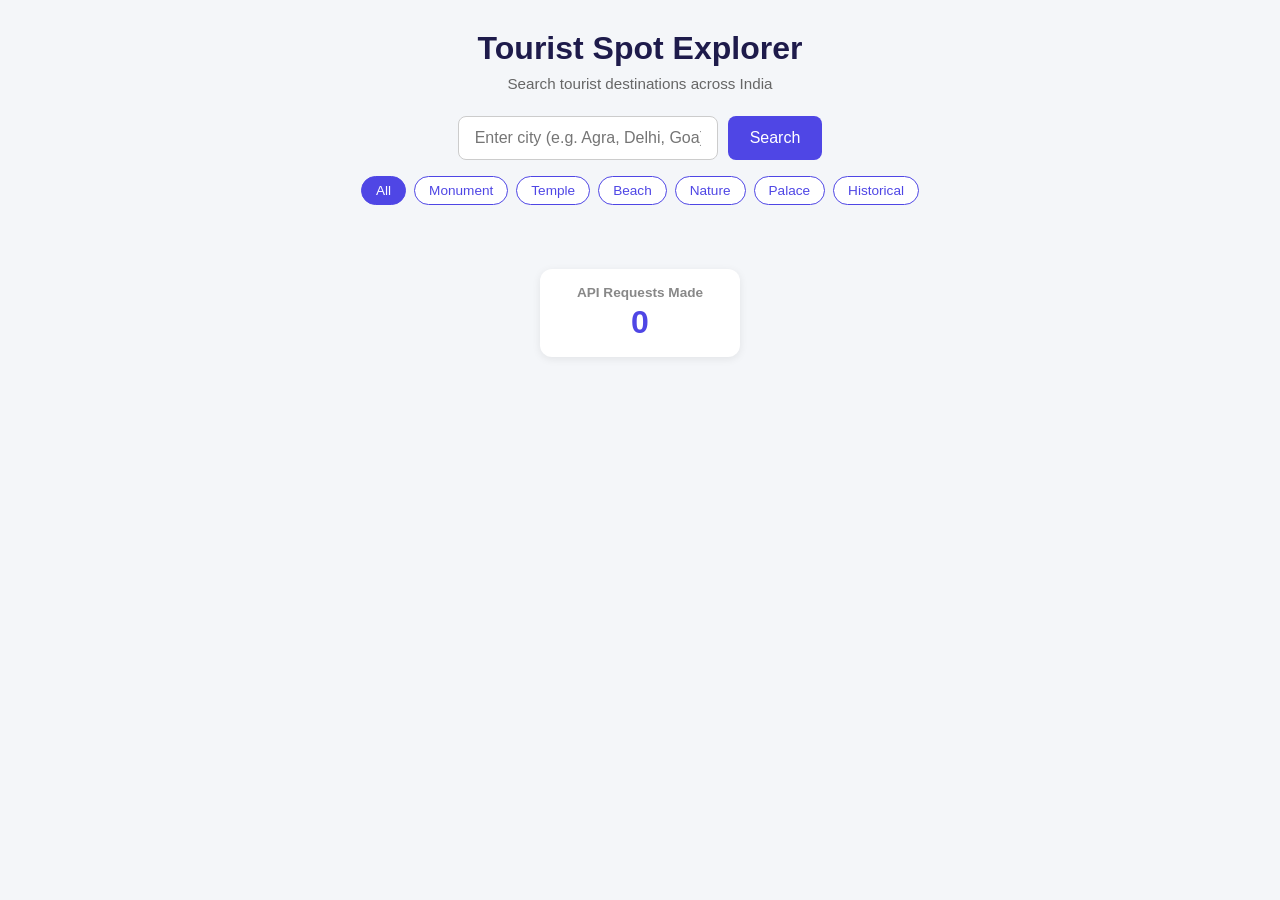
<file: templates/index.html>
<!DOCTYPE html>
<html>
<head>
    <title>SecureCloud Tourist API</title>
    <link rel="stylesheet" href="/static/style.css">
</head>

<body>
<div class="container">

    <h1>Tourist Spot Explorer</h1>
    <p class="subtitle">Search tourist destinations across India</p>

    <!-- Search bar -->
    <div class="search-bar">
        <input
            type="text"
            id="cityInput"
            placeholder="Enter city (e.g. Agra, Delhi, Goa)"
        >
        <button onclick="searchCity()">Search</button>
    </div>

    <!-- Category filter buttons -->
    <div class="filters">
        <button class="filter-btn active" onclick="filterByCategory('All')">All</button>
        <button class="filter-btn" onclick="filterByCategory('Monument')">Monument</button>
        <button class="filter-btn" onclick="filterByCategory('Temple')">Temple</button>
        <button class="filter-btn" onclick="filterByCategory('Beach')">Beach</button>
        <button class="filter-btn" onclick="filterByCategory('Nature')">Nature</button>
        <button class="filter-btn" onclick="filterByCategory('Palace')">Palace</button>
        <button class="filter-btn" onclick="filterByCategory('Historical')">Historical</button>
    </div>

    <!-- Result count shown here after search -->
    <div class="stats" id="stats"></div>

    <!-- Cards appear here after search -->
    <div id="results"></div>

    <!-- Shows total API requests made this session -->
    <div class="api-counter">
        <h3>API Requests Made</h3>
        <div class="count" id="requestCount">0</div>
    </div>

</div>

<script src="/static/script.js"></script>
</body>
</html>
</file>
<file: static/style.css>
/* ── Reset & Base ── */
* {
    box-sizing: border-box;
    margin: 0;
    padding: 0;
}

body {
    font-family: Arial, sans-serif;
    background-color: #f4f6f9;
    color: #333;
    text-align: center;
}

/* ── Main Container ── */
.container {
    max-width: 1000px;
    margin: auto;
    padding: 30px 20px;
}

/* ── Header ── */
h1 {
    font-size: 2rem;
    color: #1e1b4b;
    margin-bottom: 8px;
}

.subtitle {
    color: #666;
    margin-bottom: 24px;
    font-size: 0.95rem;
}

/* ── Search Bar ── */
.search-bar {
    display: flex;
    justify-content: center;
    gap: 10px;
    flex-wrap: wrap;
    margin-bottom: 16px;
}

input {
    padding: 12px 16px;
    width: 260px;
    border: 1px solid #ccc;
    border-radius: 8px;
    font-size: 1rem;
    outline: none;
    transition: border 0.2s;
}

input:focus {
    border-color: #4f46e5;
}

button {
    padding: 12px 22px;
    background: #4f46e5;
    color: white;
    border: none;
    border-radius: 8px;
    font-size: 1rem;
    cursor: pointer;
    transition: background 0.2s;
}

button:hover {
    background: #3730a3;
}

/* ── Category Filter ── */
.filters {
    display: flex;
    justify-content: center;
    gap: 8px;
    flex-wrap: wrap;
    margin-bottom: 24px;
}

.filter-btn {
    padding: 6px 14px;
    background: white;
    color: #4f46e5;
    border: 1px solid #4f46e5;
    border-radius: 20px;
    font-size: 0.85rem;
    cursor: pointer;
    transition: all 0.2s;
}

.filter-btn:hover,
.filter-btn.active {
    background: #4f46e5;
    color: white;
}

/* ── Stats Bar ── */
.stats {
    font-size: 0.9rem;
    color: #555;
    margin-bottom: 16px;
}

/* ── Loading Message ── */
.loading {
    color: #4f46e5;
    font-size: 1rem;
    margin-top: 30px;
}

/* ── Results Grid ── */
#results {
    display: flex;
    flex-wrap: wrap;
    justify-content: center;
    gap: 20px;
    margin-top: 10px;
}

/* ── Destination Cards ── */
.card {
    background: white;
    width: 300px;
    border-radius: 12px;
    box-shadow: 0 3px 12px rgba(0,0,0,0.1);
    overflow: hidden;
    text-align: left;
    transition: transform 0.2s;
}

.card:hover {
    transform: translateY(-4px);
}

.card img {
    width: 100%;
    height: 180px;
    object-fit: cover;
}

.card-body {
    padding: 14px;
}

.card-body h3 {
    margin-bottom: 6px;
    font-size: 1rem;
}

.card-body h3 a {
    text-decoration: none;
    color: #1e1b4b;
}

.card-body h3 a:hover {
    color: #4f46e5;
}

/* Category badge on each card */
.badge {
    display: inline-block;
    padding: 3px 10px;
    background: #ede9fe;
    color: #4f46e5;
    border-radius: 20px;
    font-size: 0.75rem;
    margin-bottom: 8px;
}

.card-body p {
    font-size: 0.85rem;
    color: #555;
    line-height: 1.4;
}

/* ── API Counter ── */
.api-counter {
    margin-top: 40px;
    padding: 16px;
    background: white;
    border-radius: 12px;
    box-shadow: 0 2px 8px rgba(0,0,0,0.08);
    display: inline-block;
    min-width: 200px;
}

.api-counter h3 {
    font-size: 0.85rem;
    color: #888;
    margin-bottom: 4px;
}

.api-counter .count {
    font-size: 2rem;
    font-weight: bold;
    color: #4f46e5;
}

/* ── No Results ── */
.no-results {
    color: #888;
    margin-top: 30px;
    font-size: 1rem;
}

/* ── Destination Detail Page ── */
.spot-image {
    width: 100%;
    max-width: 600px;
    border-radius: 12px;
    display: block;
    margin: 20px auto;
}

.button {
    display: inline-block;
    margin-top: 20px;
    padding: 12px 20px;
    background: #4f46e5;
    color: white;
    text-decoration: none;
    border-radius: 8px;
    transition: background 0.2s;
}

.button:hover {
    background: #3730a3;
}
</file>
